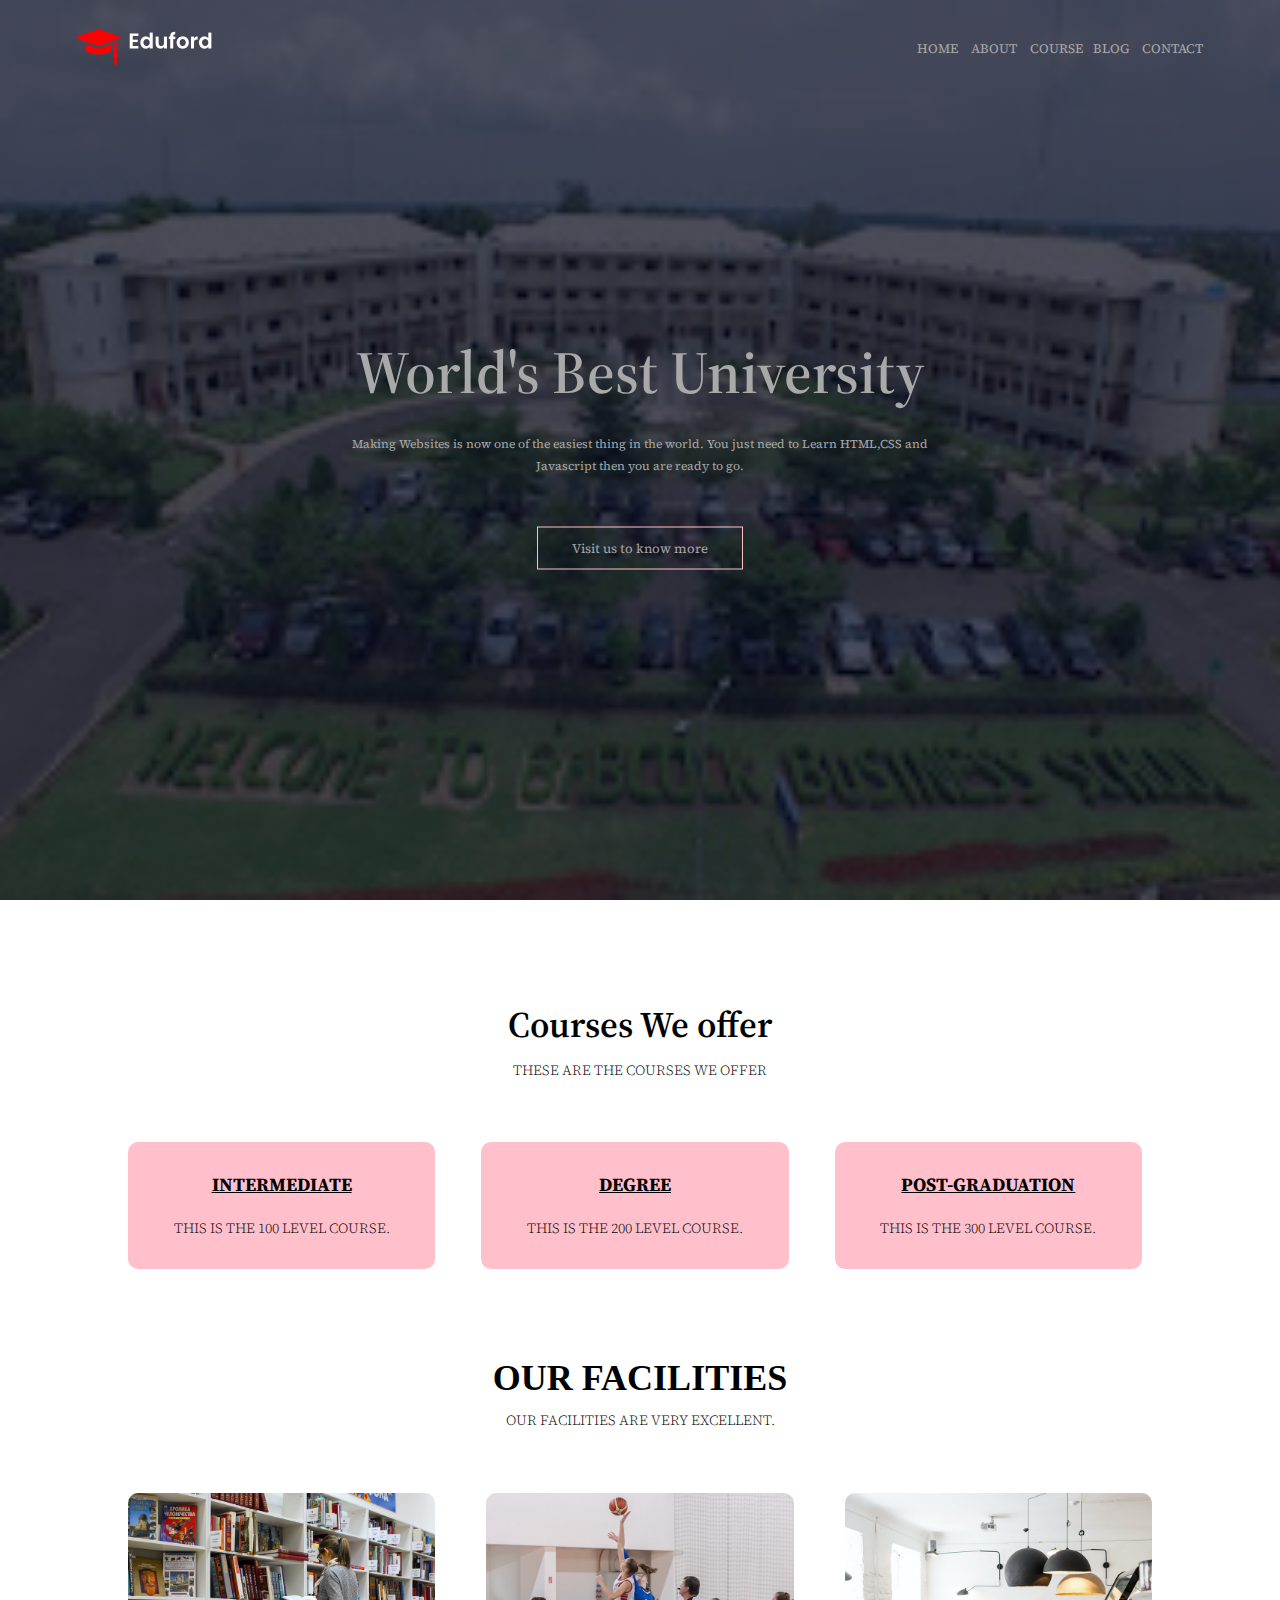
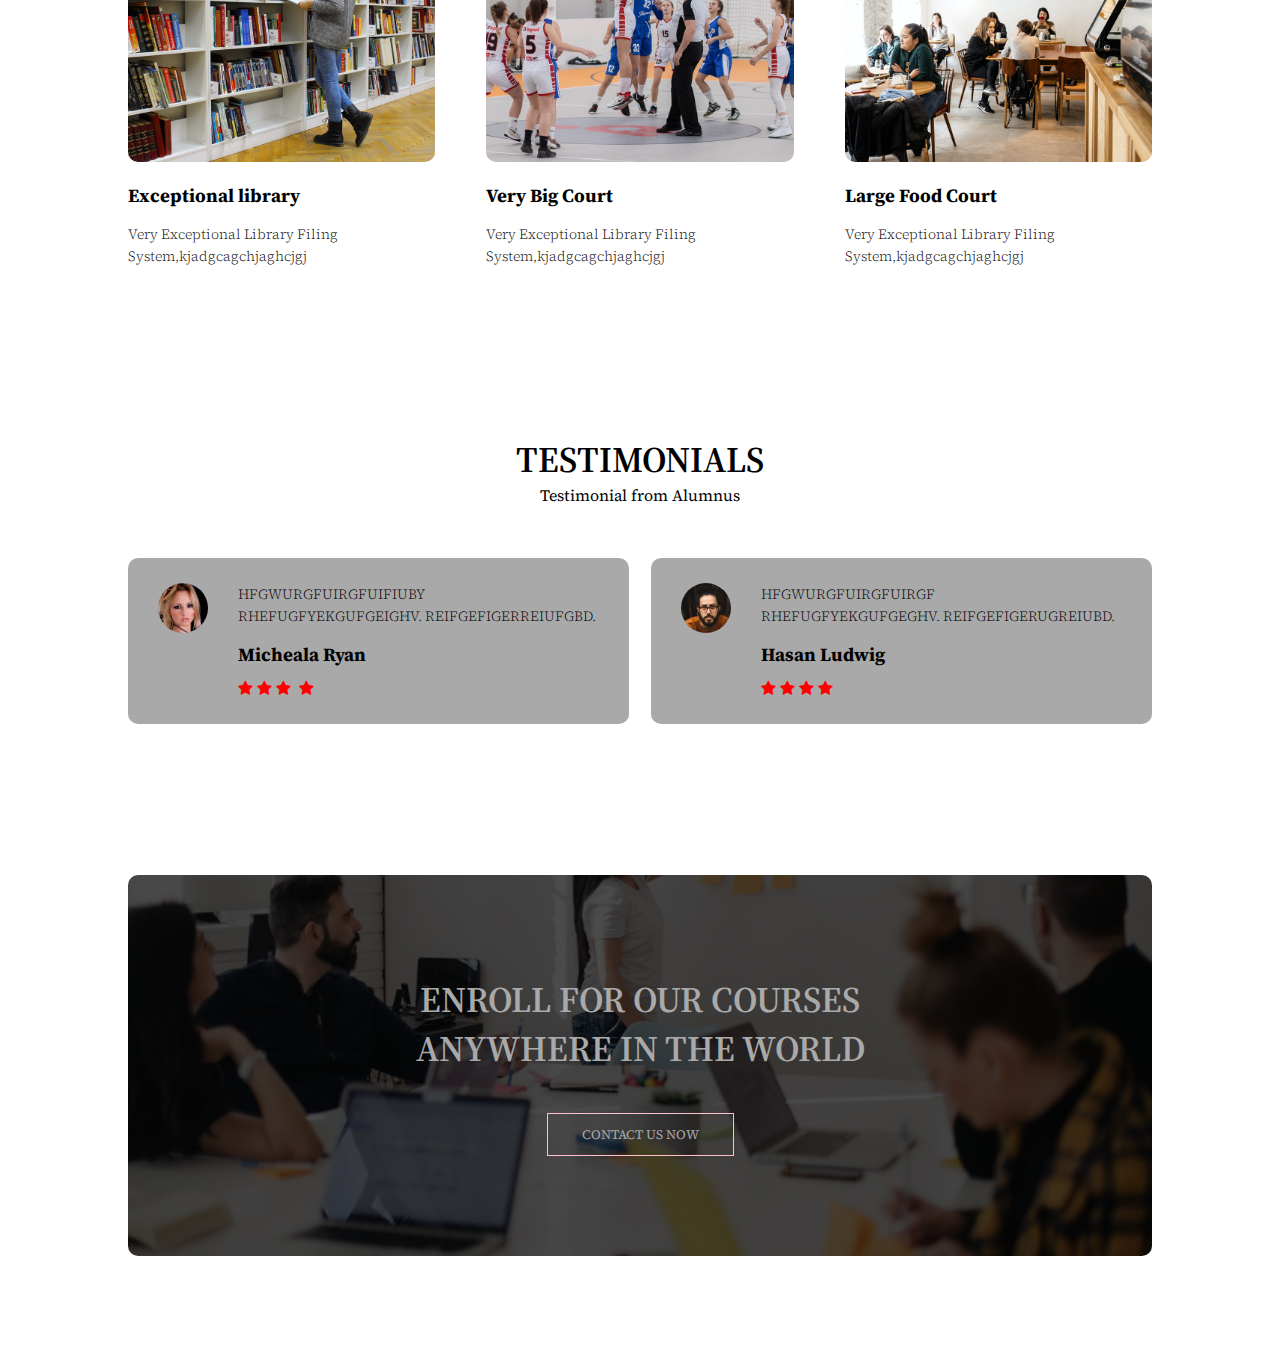
<file: Index.html>
<!DOCTYPE html>
<html>
<head>
        <meta name="viewport"  content="with=device-width, initial-scale=1.0">
        <title>University Website</title>
        <link rel="stylesheet" href="Style.css">
        <link rel="preconnect" href="https://fonts.googleapis.com">
        <link rel="preconnect" href="https://fonts.gstatic.com" crossorigin>
        <link href="https://fonts.googleapis.com/css2?family=Source+Serif+Pro:wght@600&display=swap" rel="stylesheet">  
        <link rel="stylesheet" href="https://cdnjs.cloudflare.com/ajax/libs/font-awesome/4.7.0/css/font-awesome.min.css">
</head>
<body>

    <section class="header">

        <nav>
            <a href=" index.html"><img src="eduford_img/logo.png" ></a>
            <div class="nav-links" id="navLinks">
                <i class="fa fa-times" onclick="hideMenu()"></i>
        
                <ul>
                    <li><a href="">HOME&nbsp;&nbsp; </a></li>
                    <li><a href="about.html">&nbsp;ABOUT&nbsp;&nbsp; </a></li>
                    <li><a href="">&nbsp;COURSE&nbsp; </a></li>
                    <li><a href="">&nbsp;BLOG&nbsp;&nbsp; </a></li>
                    <li><a href="contactus.html">&nbsp;CONTACT </a></li>
                </ul>

            </div>
            <i class="fa fa-bars"onclick="showMenu()"></i>
        </nav>

        <div class="text-box">
            <h1>World's Best University</h1>
            <p><B>Making Websites is now one of the easiest thing in the world. You just need to Learn HTML,CSS and<br>Javascript then you are ready to go.</B></p>
            <a href="" class="hero-btn">Visit us to know more</a>
        </div>

    </section>

            <!--Courses-->
    <section class="course">
        <h1>Courses We offer</h1>
        <p>THESE ARE THE COURSES WE OFFER</p>

        <div class="row">
             <div class="course-col">
                <U><h3>INTERMEDIATE</h3></U>
                <p>THIS IS THE 100 LEVEL COURSE.<br></p>
            </div>
                <div class="course-col">
                    <U><h3>DEGREE</h3></U>
                    <p>THIS IS THE  200 LEVEL COURSE.
                </div>

                <div class="course-col">
                    <U><h3>POST-GRADUATION</h3></U>
                    <p>THIS IS THE 300 LEVEL COURSE.
                </div> 
        </div>
    </section>



    

            <!----Facilities---->
<section class="facilities" >
    <h1>OUR FACILITIES</h1>
    <p>OUR FACILITIES ARE VERY EXCELLENT.</p>

    <div class="row">
        <div class="facilities-col">
            <img src="eduford_img/library.png">
            <h3>Exceptional library</h3>
            <p>Very Exceptional Library Filing System,kjadgcagchjaghcjgj</p>
        </div>

        <div class="facilities-col">
            <img src="eduford_img/basketball.png">
            <h3>Very Big Court</h3>
            <p>Very Exceptional Library Filing System,kjadgcagchjaghcjgj</p>
        </div>

        <div class="facilities-col">
            <img src="eduford_img/cafeteria.png">
            <h3>Large Food Court</h3>
            <p>Very Exceptional Library Filing System,kjadgcagchjaghcjgj</p>
        </div>
    </div>
</section>

            <!---Testimonials--->

<section class="testimonials">
    <div style=" text-align: center;" >  <h1>TESTIMONIALS</h1>
        Testimonial from Alumnus
    </div>
   
    
    <div class="row">
        <div class="testimonial-col">
            <img src="eduford_img/user1.jpg">
            <div>
                <p>HFGWURGFUIRGFUIFIUBY
                <br>RHEFUGFYEKGUFGEIGHV.
                    REIFGEFIGERREIUFGBD.</p>
                <h3>Micheala Ryan</h3>
                <i class="fa fa-star"></i>
                <i class="fa fa-star"></i>
                <i class="fa fa-star"></i>
                <i class="fa fa-star-half-alt"></i>
                <i class="fa fa-star"></i>
            </div>
        </div>

        <div class="testimonial-col">
            <img src="eduford_img/user2.jpg">
            <div>
                <p>HFGWURGFUIRGFUIRGF
                <br>RHEFUGFYEKGUFGEGHV.
                    REIFGEFIGERUGREIUBD.</p>
                <h3>Hasan Ludwig</h3>
                <i class="fa fa-star"></i>
                <i class="fa fa-star"></i>
                <i class="fa fa-star"></i>
                <i class="fa fa-star"></i>
                <i class="fa fa-star-half-alt"></i>
            </div>
        </div>

    </div>

</section>

            <!---Call To Action--->
    
     <section class="cta">
         <h1>ENROLL FOR OUR COURSES <br>ANYWHERE IN THE WORLD</h1>
         <a href="contactus.html" class="hero-btn">CONTACT US NOW</a>
     </section>       

            <!-- --Footer--
            <section class="footer">
                <h4>About Us</h4>
                <p>THIS IS THE ABOUT US SECTION</p>
                <div class="icons">
                    <i class="fa fa-instagram"></i>
                    <i class="fa fa-facebook"></i>
                     <i class="fa fa-whatsapp"></i>
                     <i class="fa fa-twitter"></i>
                     <i class="fa fa-Linkedin"></i>
                </div>
                
            </section>
 -->


    <!---Javascript To Toggle Menu-->
    <script>
        var navLinks = document.getElementById("navLinks");

        function showMenu(){
            navLinks.style.right = "0";
        }
        function hideMenu(){
            navLinks.style.right="-200px";
        }
    </script>


</body>

</html>
</file>
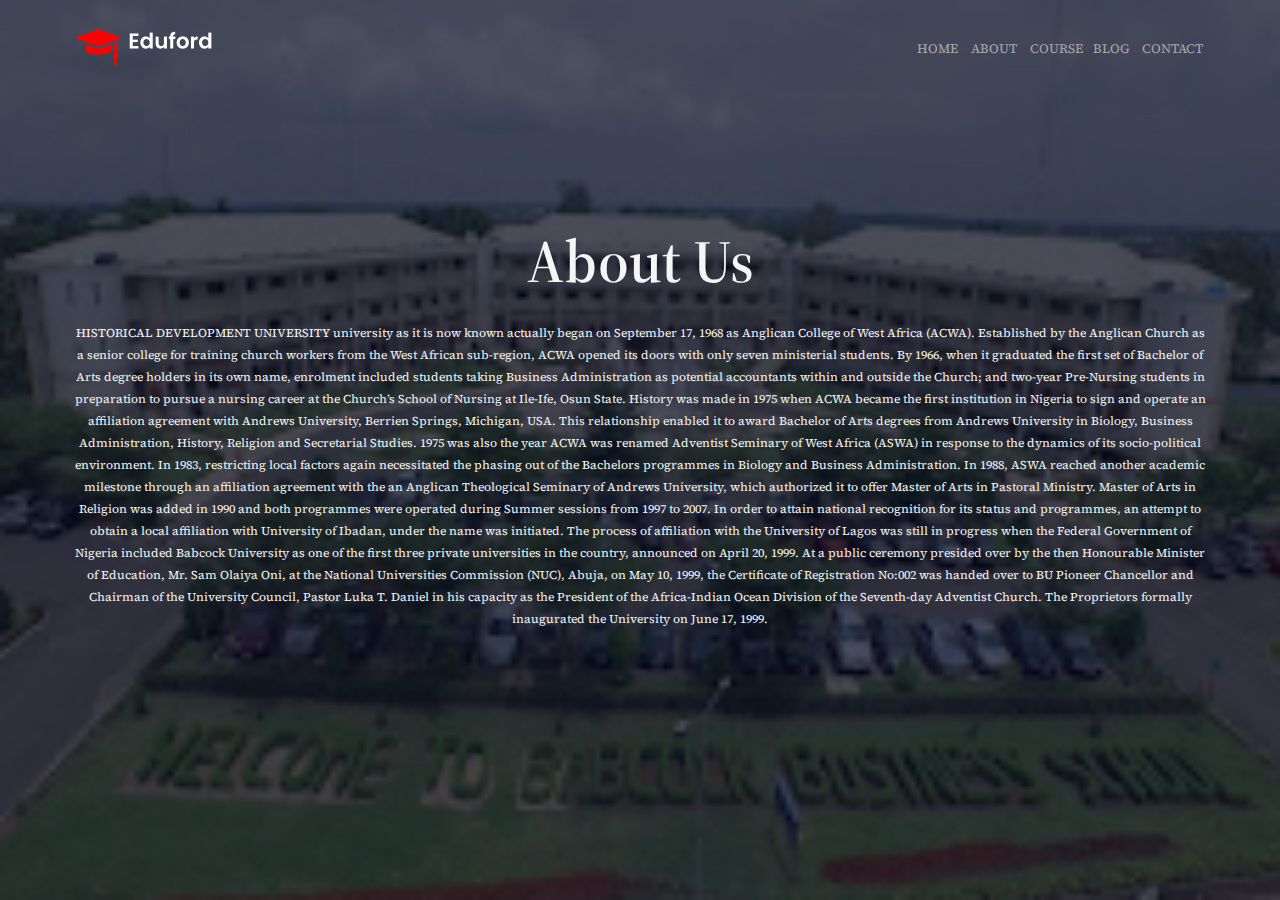
<file: about.html>
<!DOCTYPE html>
<html lang="en">
<head>
    <meta charset="UTF-8">
    <meta http-equiv="X-UA-Compatible" content="IE=edge">
    <meta name="viewport" content="width=device-width, initial-scale=1.0">
    <title>About Us</title>
    <link rel="stylesheet" href="Style.css">
    <link rel="preconnect" href="https://fonts.googleapis.com">
    <link rel="preconnect" href="https://fonts.gstatic.com" crossorigin>
    <link href="https://fonts.googleapis.com/css2?family=Source+Serif+Pro:wght@600&display=swap" rel="stylesheet">  
    <link rel="stylesheet" href="https://cdnjs.cloudflare.com/ajax/libs/font-awesome/4.7.0/css/font-awesome.min.css">
</head>
<body>
    
    <section class="header">

        <nav>
            <a href=" index.html"><img src="eduford_img/logo.png" ></a>
            <div class="nav-links" id="navLinks">
                <i class="fa fa-times" onclick="hideMenu()"></i>
        
                <ul>
                    <li><a href="Index.html">HOME&nbsp;&nbsp; </a></li>
                    <li><a href="about.html">&nbsp;ABOUT&nbsp;&nbsp; </a></li>
                    <li><a href="">&nbsp;COURSE&nbsp; </a></li>
                    <li><a href="">&nbsp;BLOG&nbsp;&nbsp; </a></li>
                    <li><a href="contactus.html">&nbsp;CONTACT </a></li>
                </ul>

            </div>
            <i class="fa fa-bars"onclick="showMenu()"></i>
        </nav>

        <div class="text-box">
            <h1 style="color: whitesmoke;">About Us</h1>
            <p style="color: whitesmoke;"><B>
                HISTORICAL DEVELOPMENT UNIVERSITY
                university as it is now known actually began on September 17, 1968 as Anglican College of West Africa (ACWA). Established by the Anglican Church as a senior college for training church workers from the West African sub-region, ACWA opened  its doors with only seven ministerial students.
                
                By 1966, when it graduated  the first set of Bachelor of Arts degree holders in its own name, enrolment included students taking Business Administration as potential accountants within and outside the Church; and two-year Pre-Nursing students in preparation to pursue a nursing career at the Church’s School of Nursing at Ile-Ife, Osun State. History was made in 1975 when ACWA became the first institution in Nigeria to sign and operate an affiliation agreement with Andrews University, Berrien Springs, Michigan, USA. This relationship enabled it to award Bachelor of Arts degrees from Andrews University in Biology, Business Administration, History, Religion and Secretarial Studies.
                
                1975 was also the year ACWA was renamed Adventist Seminary of West Africa (ASWA) in response to the dynamics of its socio-political environment. In 1983, restricting local factors again necessitated the phasing out of the Bachelors programmes in Biology and Business Administration. In 1988, ASWA reached another academic milestone through an affiliation agreement with the an Anglican Theological Seminary of Andrews University, which authorized it to offer Master of Arts in Pastoral Ministry. Master of Arts in Religion was added in 1990 and both programmes were operated during Summer sessions from 1997 to 2007. In order to attain national recognition for its status and programmes, an attempt to obtain  a local affiliation with University of Ibadan, under the name was initiated.
                
                The process of affiliation with the University of Lagos was still in progress when the Federal Government of Nigeria included Babcock University as one of the first three private universities in the country, announced on April 20, 1999. At a public ceremony presided over by the then Honourable Minister of Education, Mr. Sam Olaiya Oni, at the National Universities Commission (NUC), Abuja, on May 10, 1999, the Certificate of Registration No:002 was handed over to BU Pioneer Chancellor and Chairman of the University Council, Pastor Luka T. Daniel in his capacity as the President of the  Africa-Indian Ocean Division of the Seventh-day Adventist Church. The Proprietors formally inaugurated the University on June 17, 1999. </B></p>
        </div>

    </section>


</body>
</html>
</file>
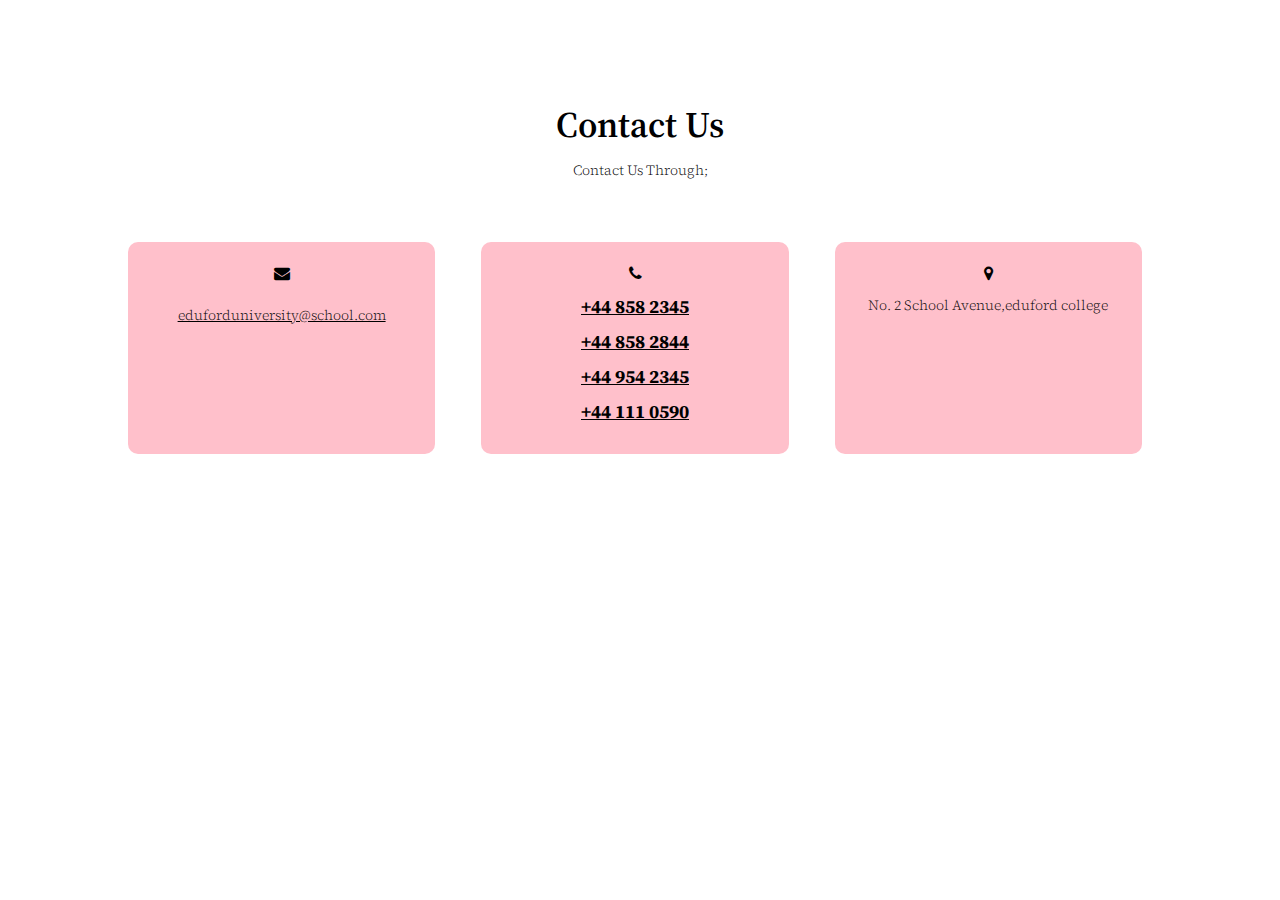
<file: contactus.html>
<!DOCTYPE html>
<html lang="en">
<head>
    <meta charset="UTF-8">
    <meta http-equiv="X-UA-Compatible" content="IE=edge">
    <meta name="viewport" content="width=device-width, initial-scale=1.0">
    <title>Contact US</title>
    <link rel="stylesheet" href="Style.css">
    <link rel="preconnect" href="https://fonts.googleapis.com">
    <link rel="preconnect" href="https://fonts.gstatic.com" crossorigin>
    <link href="https://fonts.googleapis.com/css2?family=Source+Serif+Pro:wght@600&display=swap" rel="stylesheet">  
    <link rel="stylesheet" href="https://cdnjs.cloudflare.com/ajax/libs/font-awesome/4.7.0/css/font-awesome.min.css">
</head>
<body>
    
    <section class="course">
        <h1>Contact Us</h1>
        <p>Contact Us Through;</p>

        <div class="row">
            <div class="course-col">
                <i class="fa fa-envelope font-36 mb-10 text-theme-colored"></i>
                <U><h3><p>eduforduniversity@school.com</p></h3></U>
                </div>
                <div class="course-col">
                    <i class="fa fa-phone font-36 mb-10 text-theme-colored"></i>
                    <U><h3>+44 858 2345</h3></U>
                    <U><h3>+44 858 2844</h3></U>
                    <U><h3>+44 954 2345</h3></U>
                    <U><h3>+44 111 0590</h3></U>
                </div>

                <div class="course-col">
                    <i class="fa fa-map-marker font-36 mb-10 text-theme-colored"></i>
                    <p>No. 2 School Avenue,eduford college</p>
                    <U><h3></h3></U>
            </div>
        </div>
    </section>

   
</body>
</html>
</file>
<file: Style.css>
* {
    margin: 0;
    padding: 0;
    font-family: 'Source Serif Pro', serif;
}

.header{

    min-height: 100vh;
    width: 100%;
    background-image:linear-gradient(rgba(4,9,30,0.7), rgba(4,9,30,0.7)), url(eduford_img/babcock.jpg);
    background-position: center; 
    background-size: cover;
    position: relative; 
}
nav{
    display: flex;
    padding: 2% 6%;
    justify-content: space-between;
    align-items: center;
}
nav img{
    width: 50%;
}
.nav-links{
    flex: 1;
    text-align: right;
}
.nav-links ul li{
    list-style: none;
    display: inline-block;
    padding: 8px, 12px;
    position: relative;
}
.nav-links ul li a{
    color: darkgray;
    text-decoration: none;
    font-size: 13px;
}
.nav-links ul li::after{
    content:'';
    width: 0%;
    height: 2px;
    background: #f44336;
    display: block;
    margin: auto;
    transition: 0.7s;
}
.nav-links ul li:hover::after{
    width: 100%;
}
.text-box{
    width: 90%;
    color: darkgray;
    position: absolute;
    top: 50%;
    left:50%;
    transform: translate(-50%,-50%);
    text-align: center;
}
.text-box h1{
    font-size: 60px;

}
.text-box p{
    margin: 10px 0 40px;
    font-size: 12px;
    color: darkgray;
}
.hero-btn{
    display: inline-block;
    text-decoration: none;
    color: darkgray;
    border: 1px solid pink;
    padding: 12px 34px;
    font-size: 13px;
    background: transparent;
    position: relative;
    cursor: pointer;
}
.hero-btn:hover{
    border: 1px solid red;
    background: red;
    transition: 1s;
}
nav .fa{
    display: none;
}

@media(max-width: 700px){
    .text-box h1{
        font-size:20px;
    }
    .nav-links ul li{
        display: block;
    }
    .nav-links{
        position: absolute;
        background: #f44336;
        height: 100vh;
        width: 200px;
        top: 0px;
        right: -200px;
        text-align: left;
        z-index: 2;
        line-height: 40px;
        transition: 0.7s;
    }
    nav .fa{
        display: block;
        color: darkgray;
        margin:10px;
        font-size:22px;
        cursor: pointer;
    }
    .nav-links ul{
        padding:20px;
    }
}
/*----Course----*/

.course{
    width: 80%;
    margin:auto;
    text-align: center;
    padding-top: 100px;
}
h1{
    font-size: 36px;    
    font-weight: 600;
}
p{
    color:black;
    font-size: 14px;
    font-weight: 300;
    line-height: 22px;
    padding: 10px;
}
.row{
    margin-top: 5%;
    display: flex;
    justify-content: space-between;
}
.course-col{
        flex-basis: 30%;
        background:pink;
        border-radius: 10px;
        margin-bottom: 5%;
        margin-right: 10px;
        padding:20px 12px;
        box-sizing: border-box;
        color: black;
        transition: 0.2s;
}
h3{
    text-align: center;
    font-weight: 600px;
    margin: 10px 0;

}
.course-col:hover{
    box-shadow: 0 0 20px 0px rgba(0,0,0,0.2);
}
@media(max-width: 700px){
    .row{
        flex-direction: column;
    }
}

/*----Campus---*/
.campus{
    width: 80%;
    margin: auto;
    text-align: center;
    padding-top: 50px;
}
.campus-col{
    flex-basis: 32%;
    border-radius: 10px;
    position: relative;
    overflow:hidden;
}
.campus-col img{
    width: 100%;
    display: block;
}
.layer{
    background: transparent;
    height: 100%;
    width: 100%;
    position: absolute;
    top:0;
    left:0;
    transition: 0.6s;
}
.layer:hover{
    background-color:pink;
}
.layer h3{
    width: 100%;
    font-weight: 500;
    color:black;
    font-size: 28px;
    bottom: 0;
    left: 50%;
    transform: translateX(-50%);
    position: absolute;
    opacity: 0;
    transition: 0.6s
}
.layer:hover h3{
    bottom: 45%;
    opacity: 1;
}

/*---facilities---*/
.facilities{
    width: 80%;
    margin: auto;
    text-align: center;
    padding: 37px;
    
}
.facilities h1{
    font-family: 'Times New Roman', Times, serif;
    }
.facilities-col{
    flex-basis: 30%;
    border-radius: 10px;
    margin-bottom: 5%;
    text-align: left;
}

.facilities-col img{
    width: 100%;
    border-radius: 10px;
}
.facilities-col p{
    padding: 0;
}
.facilities-col h3{
    margin-top: 16px;
    margin-bottom: 15px;
    text-align: left;
}

/*---testimonials---*/
.testimonials{
    width: 80%;
    margin:auto;
    padding-top: 80px;
    text-align: left;
}
.testimonial-col{
    flex-basis: 44%;
    border-radius: 10px;
    margin-bottom: 5%;
    text-align: left;
    background: darkgray;
    padding: 25px;
    cursor: pointer;
    display: flex;

}
.testimonial-col img{
    height: 50px;
    margin-left: 5px;
    margin-right: 30px;
    border-radius: 50%;
}
.testimonial-col p{
    padding: 0;
}
.testimonial-col h3{
    margin-top: 15px;
    text-align: left;
}
.testimonial-col .fa{
    color: red;
}
@media(max-width: 700px){
    .testimonial-col img{
        margin-left: 0px;
        margin-right: 15px;
}
}

/*----cta----*/

.cta{
    margin: 100px auto;
    width: 80%;
    background-image: linear-gradient(rgba(0,0,0,0.7),rgba(0,0,0,0.7)), url(eduford_img/banner2.jpg);
    background-position: center;
    background-size: cover;
    border-radius: 10px;
    text-align: center;
    padding: 100px 0;
}
.cta h1{
    color: darkgray;
    margin-bottom: 40px;
    padding: 0;

}
@media(max-width: 700px){
    .cta h1{
        font-size: 25px;

    }
}

/*-----footer-----*/
.footer{
    width: 100%;
     text-align: center;
     padding: 30px 0;
}
.footer h4{
    margin-bottom: 25px;
    margin-top: 20px;
    font-weight: 600;
}
.icons .fa{
    color: red;
    margin: 0 13px;
    cursor: pointer;
    padding: 18px 0;
}

/*-----contact us------*/
</file>
